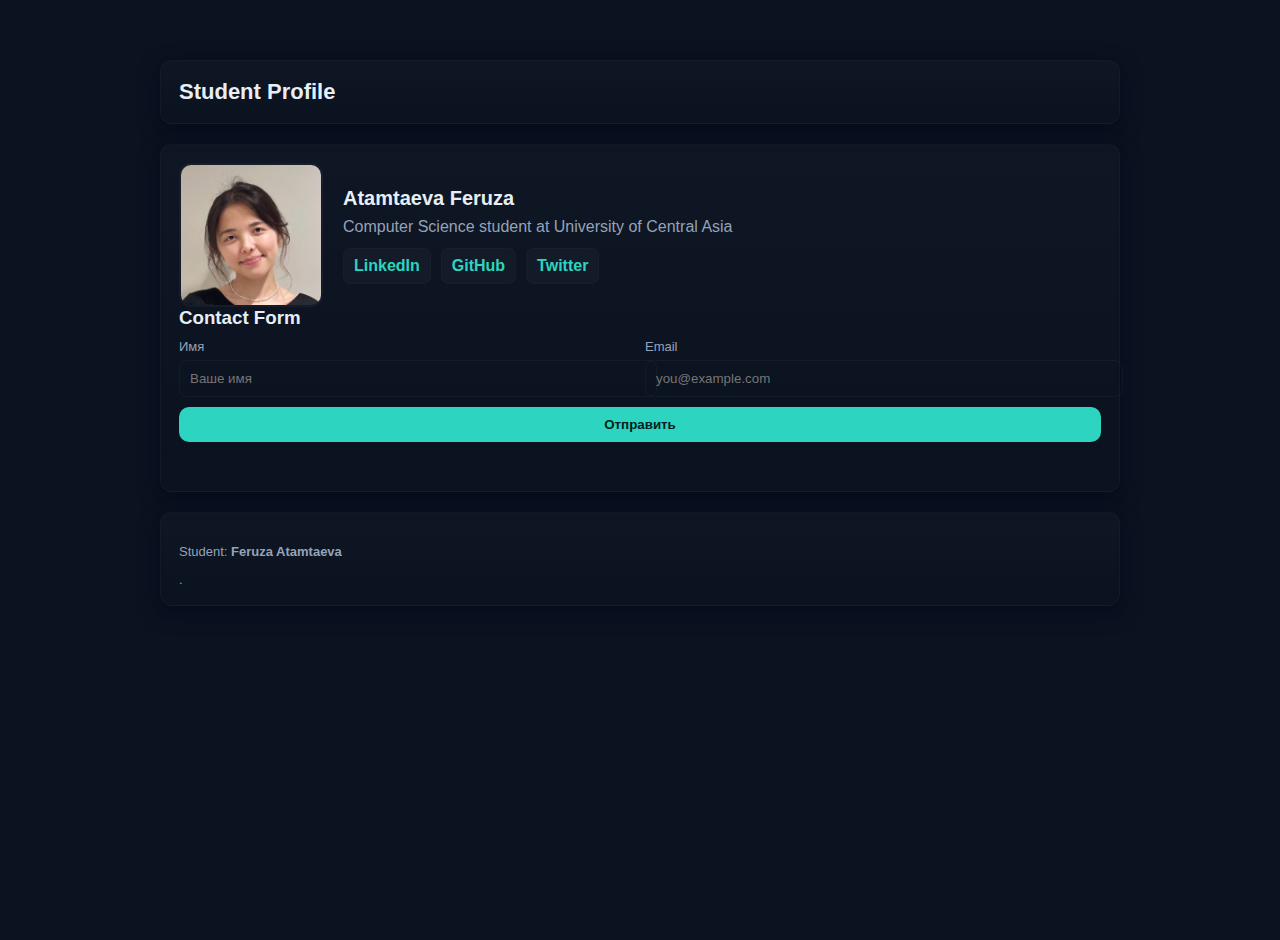
<file: index.html>
<!doctype html>
<html lang="ru">
<head>
  <meta charset="utf-8" />
  <meta name="viewport" content="width=device-width,initial-scale=1" />
  <title>Student Profile — Feruza Atamtaeva</title>
  <link rel="stylesheet" href="css/style.css" />
</head>
<body>
  <div class="container">
    <header class="card" role="banner">
      <h1>Student Profile</h1>
      <nav aria-label="social-links" class="nav-social">
        <!-- навигация соцсетей или другие страницы -->
      </nav>
    </header>

    <main class="card" role="main">
      <!-- Profile Section -->
      <section class="profile" aria-labelledby="profile-title">
        <div class="avatar">
          <img src="images/recent:/Screenshot from 2025-07-09 17-04-21.png" alt="Фото студента">
        </div>

        <div class="bio">
          <h2 id="profile-title">Atamtaeva Feruza</h2>
          <p>Computer Science student at University of Central Asia</p>

          <div class="social">
            <a href="#" target="_blank" rel="noopener">LinkedIn</a>
            <a href="#" target="_blank" rel="noopener">GitHub</a>
            <a href="#" target="_blank" rel="noopener">Twitter</a>
          </div>
        </div>
      </section>

      <!-- Contact Form -->
      <section aria-labelledby="contact-title" class="contact">
        <h3 id="contact-title">Contact Form</h3>

        <form id="contactForm" novalidate>
          <div class="form-group">
            <label for="name">Имя</label>
            <input id="name" name="name" type="text" placeholder="Ваше имя" required>
          </div>

          <div class="form-group">
            <label for="email">Email</label>
            <input id="email" name="email" type="email" placeholder="you@example.com" required>
          </div>

          <button type="submit" class="submit-btn">Отправить</button>

          <p class="note" id="formMessage" aria-live="polite"></p>
        </form>
      </section>
    </main>

    <footer class="card" role="contentinfo">
      <p>Student: <strong>Feruza Atamtaeva</strong></p>
      <p class="footer-note">.</p>
    </footer>
  </div>

  <script src="js/form.js"></script>
</body>
</html>
</file>
<file: css/style.css>
:root {
  --bg: #0b1220;
  --card: #0f1724;
  --muted: #94a3b8;
  --accent: #2dd4bf;
  --glass: rgba(255,255,255,0.03);
}

html, body {
  height: 100%;
  margin: 0;
  font-family: Inter, Roboto, Arial, sans-serif;
  background: var(--bg);
  color: #e6eef6;
}

.container {
  max-width: 960px;
  margin: 40px auto;
  padding: 20px;
}

.card {
  background: linear-gradient(180deg, rgba(255,255,255,0.02), transparent);
  border-radius: 12px;
  padding: 18px;
  box-shadow: 0 6px 20px rgba(2,6,23,0.6);
  border: 1px solid rgba(255,255,255,0.03);
  margin-bottom: 20px;
}

header {
  display: flex;
  align-items: center;
  gap: 16px;
}

header h1 {
  margin: 0;
  font-size: 22px;
}

.profile {
  display: flex;
  gap: 20px;
  align-items: center;
}

.avatar {
  width: 140px;
  height: 140px;
  border-radius: 12px;
  overflow: hidden;
  flex-shrink: 0;
  border: 2px solid rgba(255,255,255,0.04);
}

.avatar img {
  width: 100%;
  height: 100%;
  object-fit: cover;
}

.bio h2 {
  margin: 0 0 8px 0;
  font-size: 20px;
}

.bio p {
  margin: 0;
  color: var(--muted);
}

.social {
  margin-top: 12px;
  display: flex;
  gap: 10px;
}

.social a {
  background: var(--glass);
  padding: 8px 10px;
  border-radius: 8px;
  text-decoration: none;
  color: var(--accent);
  font-weight: 600;
  border: 1px solid rgba(255,255,255,0.02);
  transition: background 0.2s;
}

.social a:hover {
  background: rgba(255,255,255,0.08);
}

.contact h3 {
  margin: 0 0 10px 0;
}

form {
  display: grid;
  grid-template-columns: 1fr 1fr;
  gap: 10px;
  align-items: end;
}

.form-group label {
  display: block;
  font-size: 13px;
  color: var(--muted);
  margin-bottom: 6px;
}

input[type="text"],
input[type="email"] {
  width: 100%;
  padding: 10px;
  border-radius: 8px;
  border: 1px solid rgba(255,255,255,0.04);
  background: transparent;
  color: inherit;
}

.submit-btn {
  grid-column: 1 / -1;
  padding: 10px 14px;
  border-radius: 10px;
  background: var(--accent);
  border: none;
  color: #042022;
  font-weight: 700;
  cursor: pointer;
  transition: opacity 0.2s;
}

.submit-btn:hover {
  opacity: 0.9;
}

.note {
  color: var(--muted);
  font-size: 13px;
  margin-top: 8px;
  grid-column: 1 / -1;
}

footer {
  font-size: 13px;
  color: var(--muted);
}

.footer-note {
  margin: 6px 0 0 0;
  font-size: 13px;
  color: var(--muted);
}

@media (max-width: 640px) {
  .profile {
    flex-direction: column;
    align-items: flex-start;
  }
  form {
    grid-template-columns: 1fr;
  }
}
</file>
